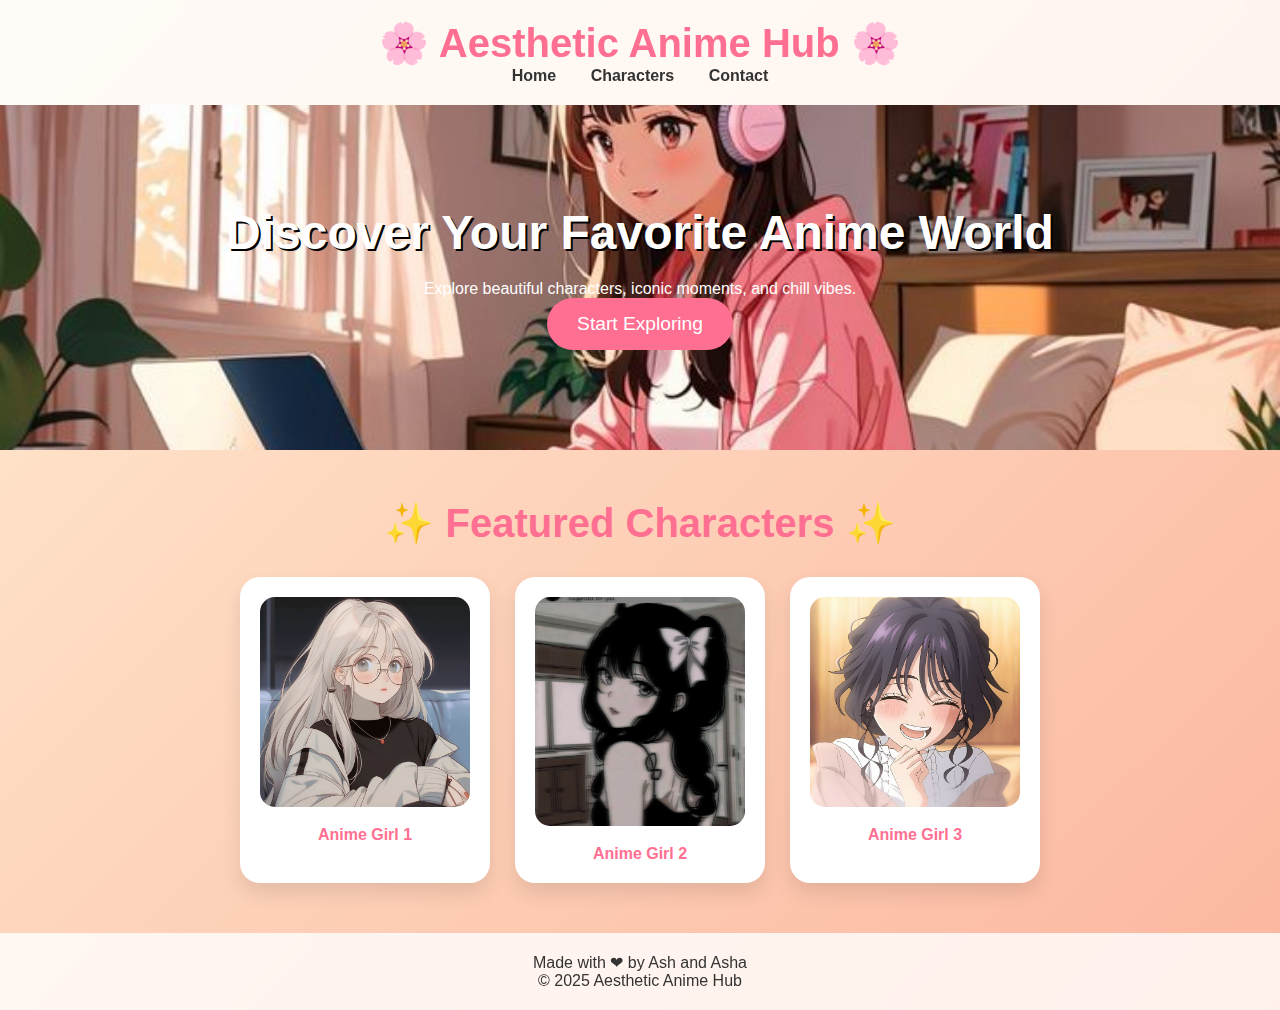
<file: ashandasha/index.html>
<!DOCTYPE html>
<html lang="en">

<head>
    <meta charset="UTF-8" />
    <meta name="viewport" content="width=device-width, initial-scale=1.0"/>
    <title>✨ Aesthetic Anime Hub ✨</title>
    <link rel="stylesheet" href="style.css" />
</head>

<body>
    <header>
        <h1>🌸 Aesthetic Anime Hub 🌸</h1>
        <nav>
            <a href="index.html">Home</a>
            <a href="characters.html">Characters</a>
            <a href="contact.html">Contact</a>
        </nav>
    </header>

    <section class="hero">
        <h2>Discover Your Favorite Anime World</h2>
        <p>Explore beautiful characters, iconic moments, and chill vibes.</p>
        <button onclick="showAlert()">Start Exploring</button>
    </section>

    <section class="characters">
        <h3>✨ Featured Characters ✨</h3>
        <div class="cards">

            <div class="card">
                <!-- ✅ Random public domain anime-style image -->
                <img src="image1.jpg" alt="Anime Girl 1">
                <h4>Anime Girl 1</h4>
            </div>

            <div class="card">
                <img src="image2.jpg" alt="Anime Girl 2">
                <h4>Anime Girl 2</h4>
            </div>

            <div class="card">
                <img src="image3.jpg" alt="Anime Girl 3">
                <h4>Anime Girl 3</h4>
            </div>

        </div>
    </section>

    <footer>
        <p>Made with ❤ by Ash and Asha</p>
        <p>© 2025 Aesthetic Anime Hub</p>
    </footer>

    <script src="script.js"></script>
</body>

</html>
</file>
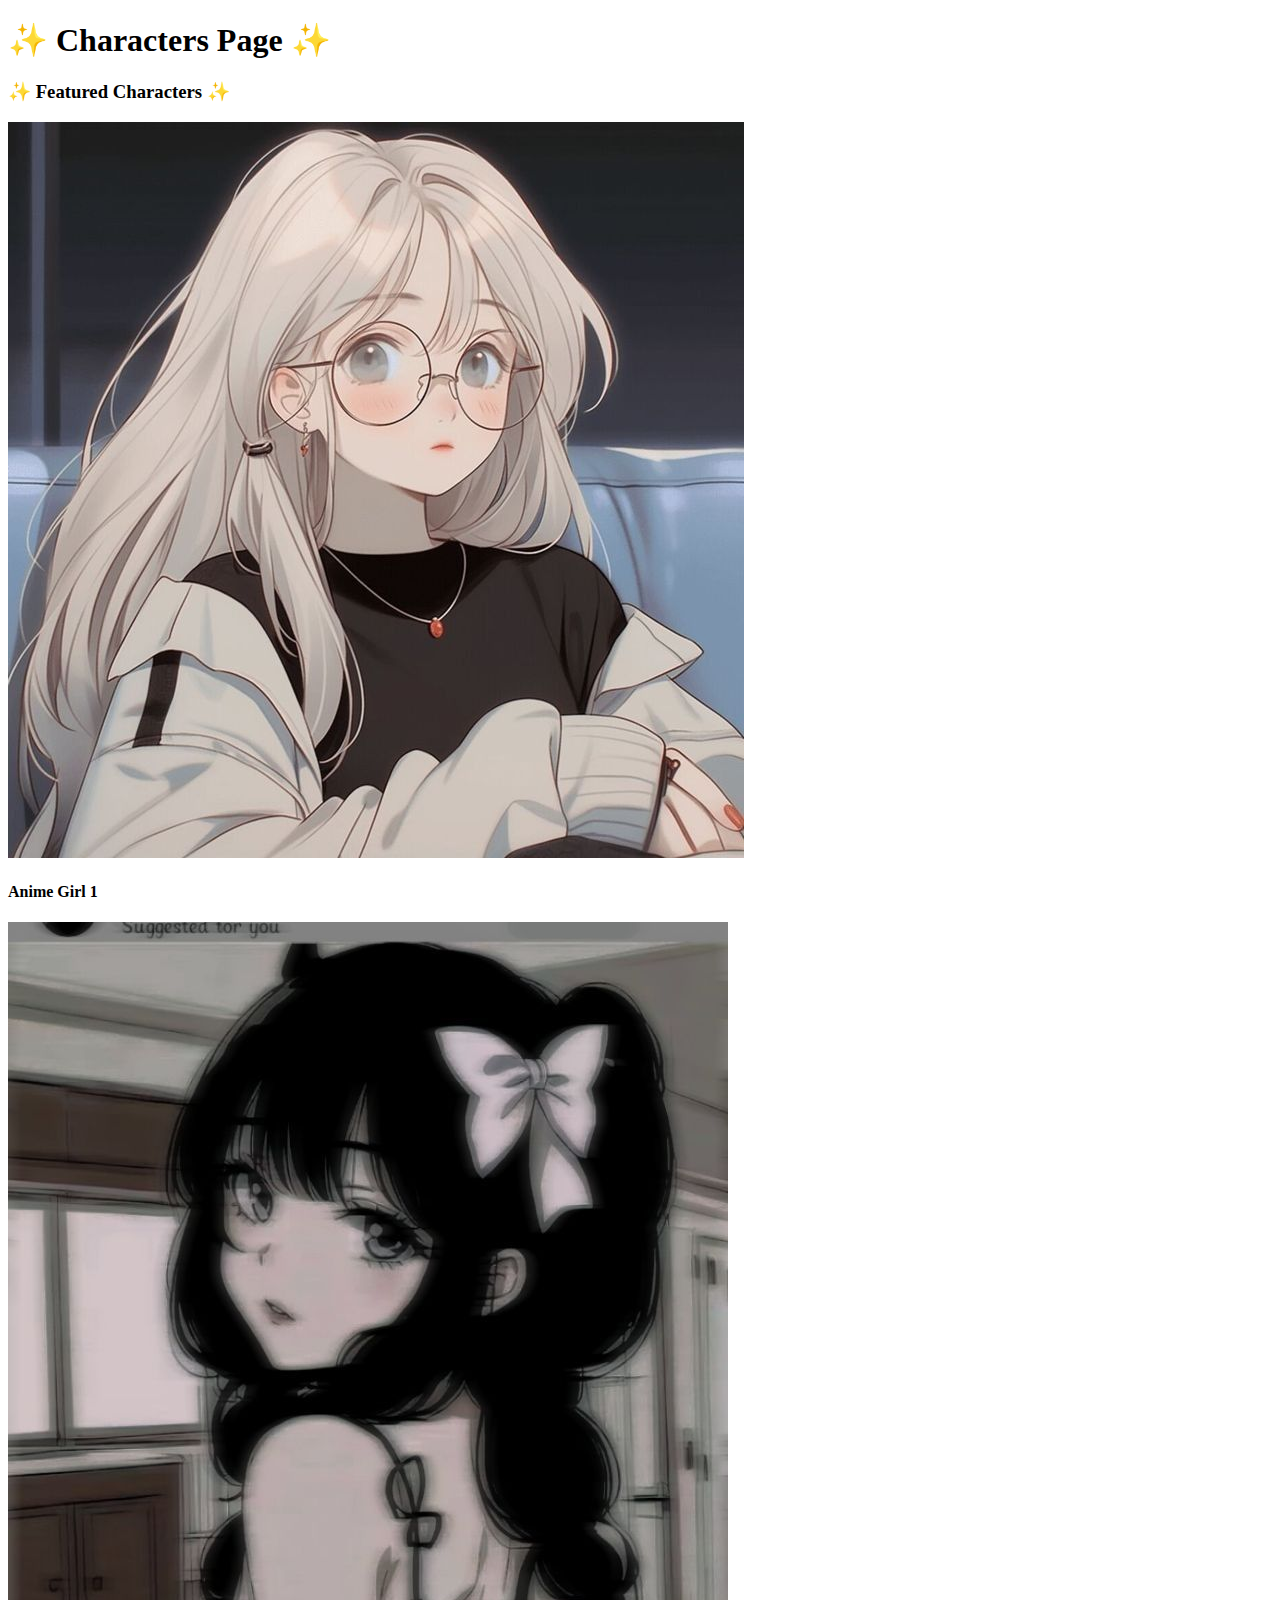
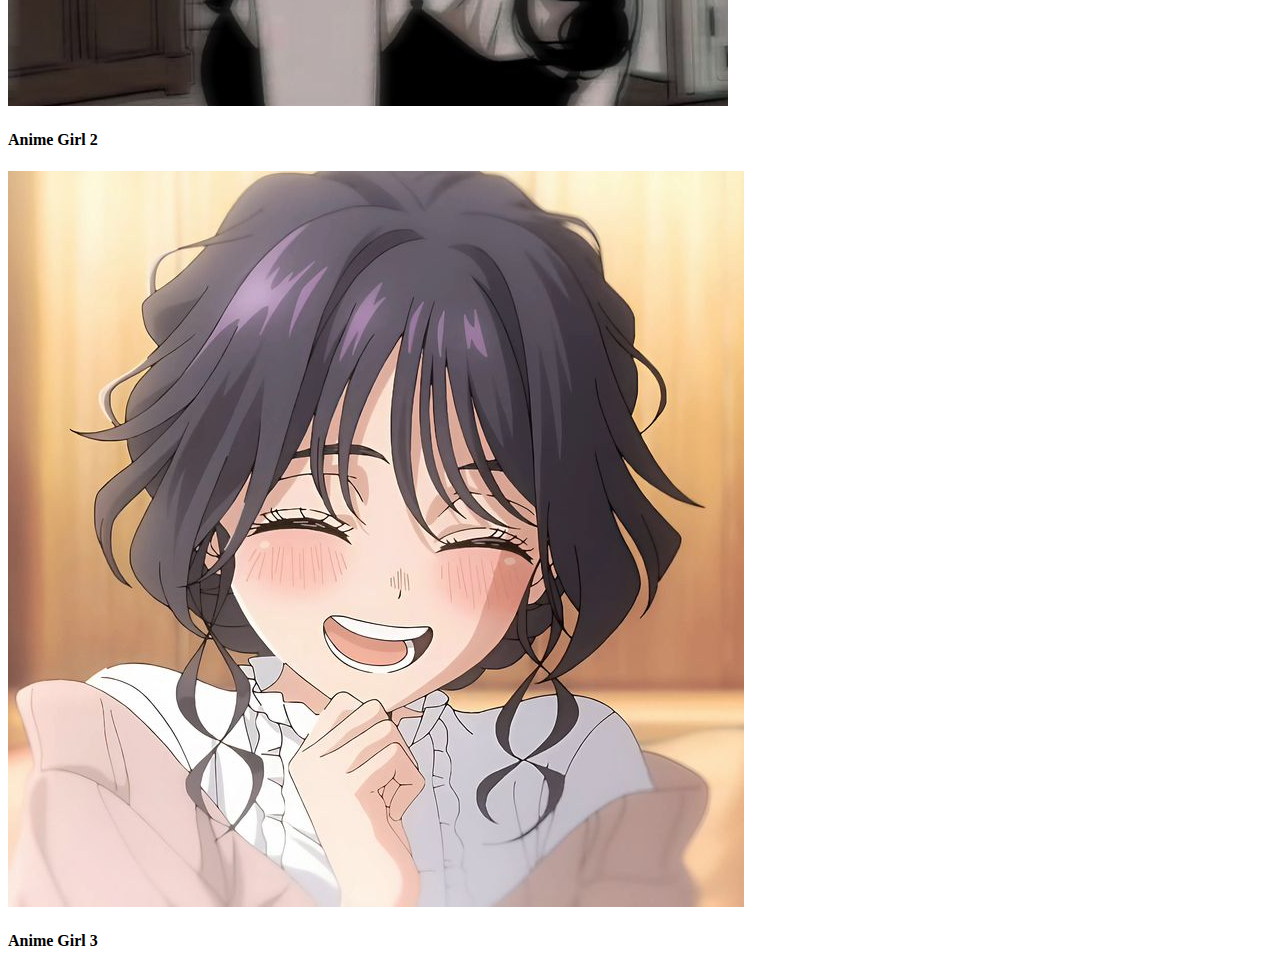
<file: ashandasha/characters.html>
<!DOCTYPE html>
<html>
<head><title>Characters</title></head>
<body>
    <h1>✨ Characters Page ✨</h1>
     </section>

    <section class="characters">
        <h3>✨ Featured Characters ✨</h3>
        <div class="cards">

            <div class="card">
                <!-- ✅ Random public domain anime-style image -->
                <img src="image1.jpg" alt="Anime Girl 1">
                <h4>Anime Girl 1</h4>
            </div>

            <div class="card">
                <img src="image2.jpg" alt="Anime Girl 2">
                <h4>Anime Girl 2</h4>
            </div>

            <div class="card">
                <img src="image3.jpg" alt="Anime Girl 3">
                <h4>Anime Girl 3</h4>
            </div>

        </div>
</body>
</html>
</file>
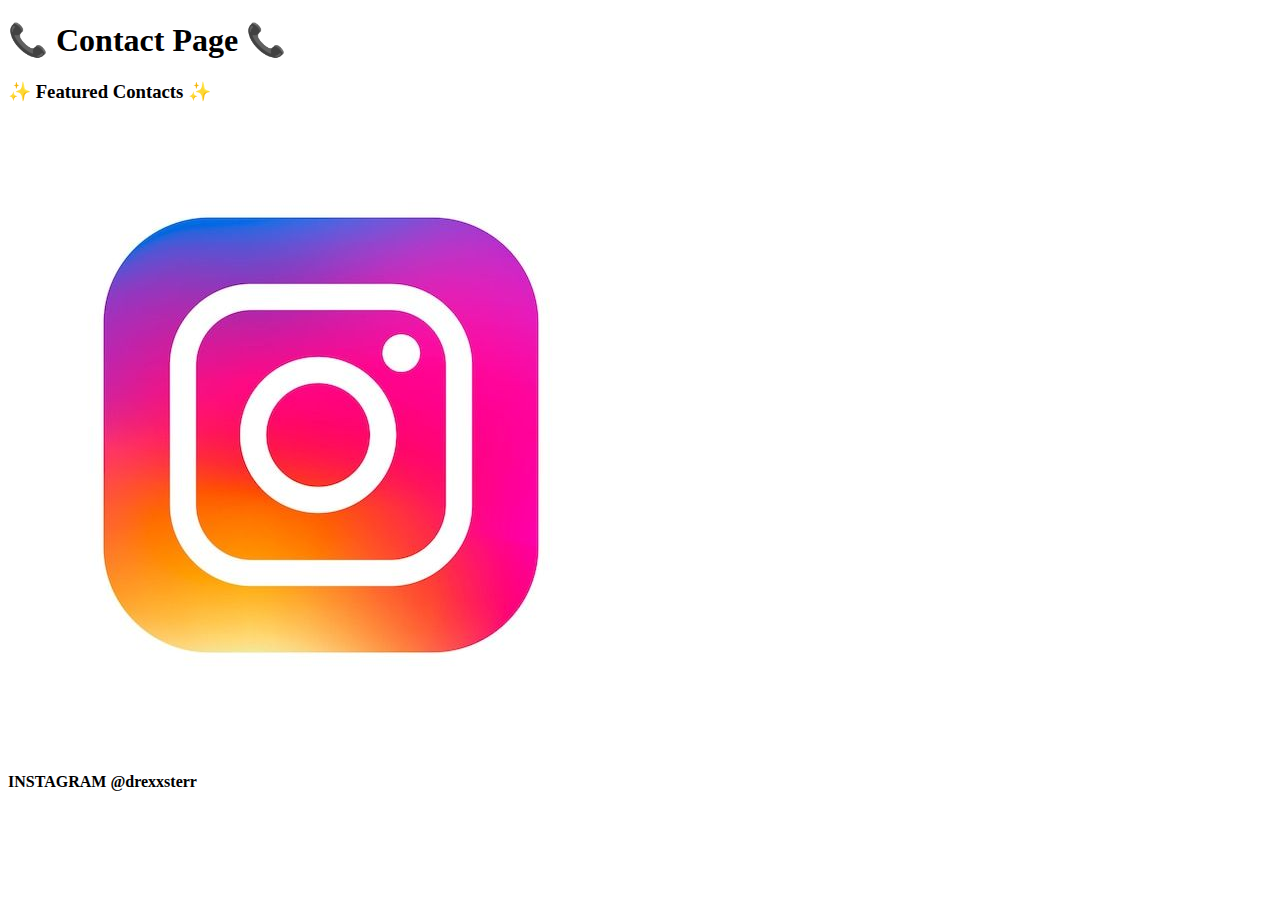
<file: ashandasha/contact.html>
<!DOCTYPE html>
<html>
<head><title>Contact</title></head>
<body>
    <h1>📞 Contact Page 📞</h1>
     </section>

    <section class="contacts">
        <h3>✨ Featured Contacts ✨</h3>
        <div class="cards">

            <div class="card">
                <!-- ✅ Random public domain anime-style image -->
                <img src="logo.jpg" alt="INSTAGRAM">
                <h4>INSTAGRAM @drexxsterr </h4>
            </div>

        </div>
</body>
</html>
</file>
<file: ashandasha/style.css>
* {
    margin: 0;
    padding: 0;
    box-sizing: border-box;
    font-family: 'Poppins', sans-serif;
}

body {
    background: linear-gradient(135deg, #ffecd2, #fcb69f);
    color: #333;
    text-align: center;
}

header {
    background-color: rgba(255, 255, 255, 0.8);
    padding: 20px;
    position: sticky;
    top: 0;
    backdrop-filter: blur(10px);
    z-index: 1000;
}

header h1 {
    font-size: 2.5em;
    color: #ff6f91;
}

nav a {
    margin: 0 15px;
    text-decoration: none;
    color: #333;
    font-weight: bold;
    transition: color 0.3s;
}

nav a:hover {
    color: #ff6f91;
}

.hero {
    padding: 100px 20px;
    background: url('header.jpg') no-repeat center center/cover;
    color: #fff;
}

.hero h2 {
    font-size: 3em;
    margin-bottom: 20px;
    text-shadow: 2px 2px #000;
}

.hero button {
    padding: 15px 30px;
    background-color: #ff6f91;
    border: none;
    color: #fff;
    font-size: 1.2em;
    cursor: pointer;
    border-radius: 50px;
    transition: transform 0.3s, background-color 0.3s;
}

.hero button:hover {
    transform: scale(1.1);
    background-color: #ff4c7a;
}

.characters {
    padding: 50px 20px;
}

.characters h3 {
    font-size: 2.5em;
    margin-bottom: 30px;
    color: #ff6f91;
}

.cards {
    display: flex;
    justify-content: center;
    flex-wrap: wrap;
    gap: 25px;
}

.card {
    background-color: #fff;
    padding: 20px;
    border-radius: 20px;
    width: 250px;
    box-shadow: 0 10px 20px rgba(0,0,0,0.1);
    transition: transform 0.3s;
}

.card img {
    width: 100%;
    border-radius: 15px;
}

.card h4 {
    margin-top: 15px;
    color: #ff6f91;
}

.card:hover {
    transform: translateY(-10px);
}

footer {
    background-color: rgba(255, 255, 255, 0.8);
    padding: 20px;
    backdrop-filter: blur(10px);
}

footer p {
    font-size: 1em;
    color: #333;
}
</file>
